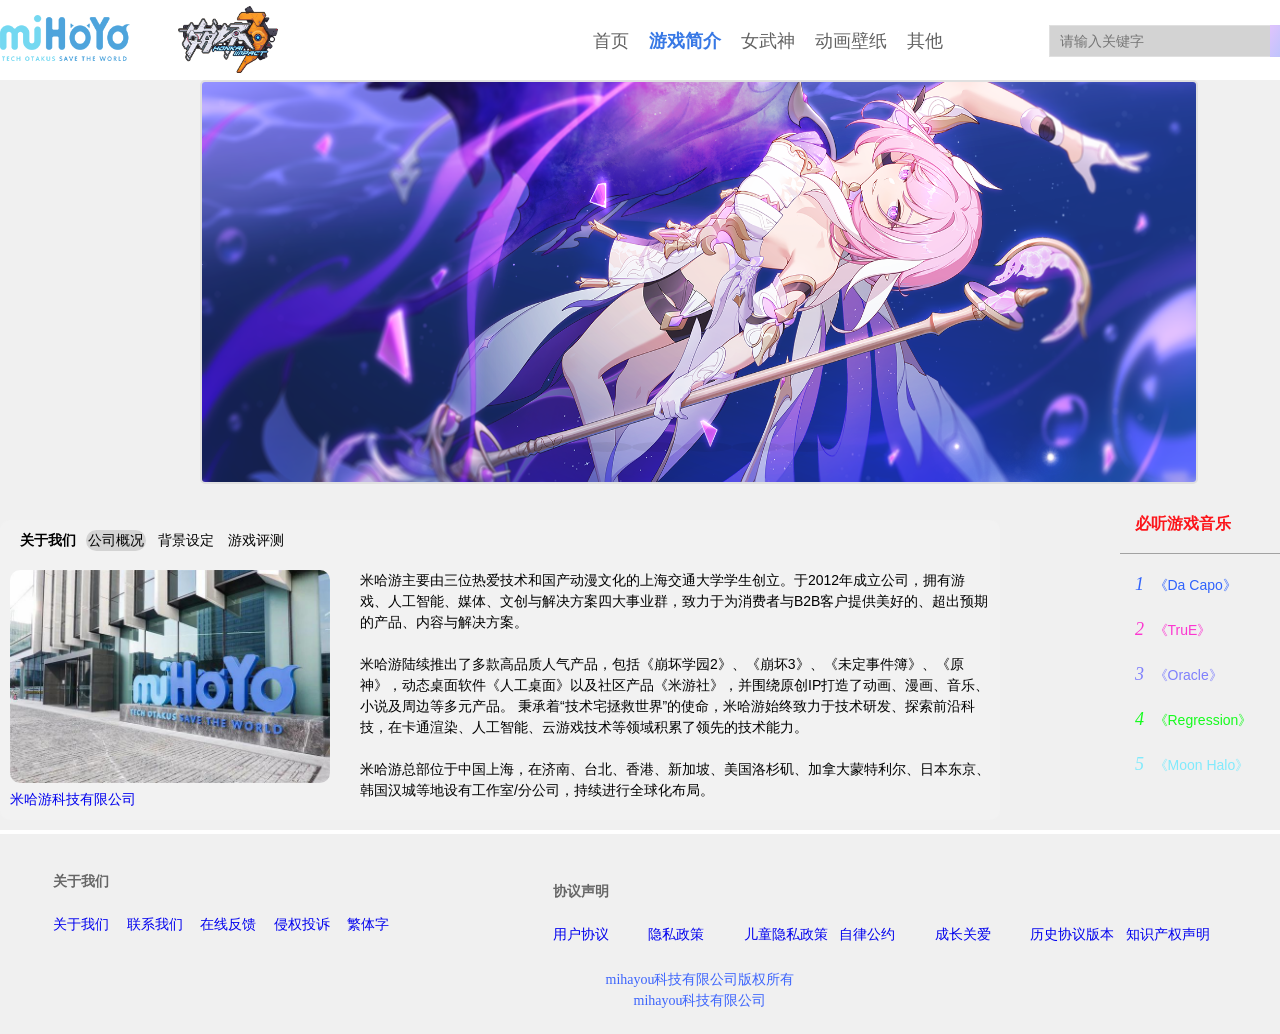
<file: dazuoye/jianjie.html>
<!DOCTYPE html>
<html>
<head>
	<meta charset="utf-8" />
	<title>《崩坏3》- 为世界上所有的美好而战</title>
	<link rel="stylesheet" type="text/css" href="css/reset.css" />
	<link rel="stylesheet" type="text/css" href="css/index.css"/>
</head>
<body>
<!---------------- 导航栏 ------------------>
<div class="header">
	<div class="container">

		<!-- logo -->
		<div class="site-logo1">
			<a href="https://www.mihoyo.com/">
				<img src="img/index/米哈游Logo.jpg" />
			</a>
		</div>
		<div class="site-logo2">
			<a href="https://www.bh3.com/">
				<img src="img/index/崩坏三Logo.jpg" />
			</a>
		</div>
		<!-- 首页导航 -->
		<div class="site-list">
			<ul class="clearfix">
				<li>
					<a href="zhuye.html"><font size="4px">首页</font></a>
				</li>
				<li>
					<a href="jianjie.html"><font color="#3778E5" ,font size="4px"><b>游戏简介</b></font></a>
				</li>
				<li>
					<a href="nvwushen.html"><font size="4px">女武神</font></a>
				</li>
				<li>
					<a href="wallpaper.html"><font size="4px">动画壁纸</font></a>
				</li>
				<!--tab下拉菜单 -->
				<li class="qita">
					<a href="#"><font size="4px">其他</font></a>
					<ul class="dis">
						<li><a href="https://mihoyo.tmall.com/">周边商城</a></li>
						<li><a href="https://www.miyoushe.com/bh3/">官方社区</a></li>
						<li><a href="xinde.html">心得体会</a></li>
					</ul>
				</li>
			</ul>
		</div>
		<!-- 登入/注册 -->
		<div class="login">
			<a href="dengru.html">
				<img src="img/index/爱莉希雅卡通头像.png"/>
			</a>
		</div>
		<!-- 搜索框 -->
		<div class="site-search">
			<form action="">
				<input class="search-text"   type="text" placeholder="请输入关键字"/>
				<input class="submit" type="submit" value="搜索"/>
			</form>
		</div>
	</div>
</div>
<!--------------- 轮播图 ----------------->
<div class="site-content">
	<div class="container">
		<!----- 轮播图 ----->
		<div class="box">
			<ul id="imglist">
				<li><img src="img/index/光辉矢愿.jpg" alt=""></li>
				<li><img src="img/index/歧路星语.jpg" alt=""></li>
				<li><img src="img/index/终焉归始.jpg" alt=""></li>
				<li><img src="img/index/薪炎永燃.jpg" alt=""></li>
				<li><img src="img/index/辉映流年.jpg" alt=""></li>
			</ul>
			<!-- 轮播点点 -->
			<ul id="btnlist">
				<li class="btn active"></li>
				<li class="btn"></li>
				<li class="btn"></li>
				<li class="btn"></li>
				<li class="btn"></li>
			</ul>
		</div>
		<script src="js/lunb.js"></script>

	</div>
</div>
<!--------------- 内容详细 ----------------->
<div class="content">
	<div class="container">
		<!----- tab菜单 ----->
		<div id="tab">
			<div id="tabNav">
				<p><strong>关于我们</strong></p>
				<ul>
					<li class="active">公司概况</li>
					<li>背景设定</li>
					<li>游戏评测</li>
				</ul>
			</div>
			<div id="main">
				<div class="item show">
					<!-- tab公司概况模块 -->
					<div class="main-zuixin">

						<div class="zuixin-left"><!-- 左图 -->
							<img src="img/index/米哈游公司.png" />
							<a href="#"> 米哈游科技有限公司</a>
						</div>
						<div class="zuixin-right"><!-- 公司介绍 -->
							<li>米哈游主要由三位热爱技术和国产动漫文化的上海交通大学学生创立。于2012年成立公司，拥有游戏、人工智能、媒体、文创与解决方案四大事业群，致力于为消费者与B2B客户提供美好的、超出预期的产品、内容与解决方案。<br><br>米哈游陆续推出了多款高品质人气产品，包括《崩坏学园2》、《崩坏3》、《未定事件簿》、《原神》，动态桌面软件《人工桌面》以及社区产品《米游社》，并围绕原创IP打造了动画、漫画、音乐、小说及周边等多元产品。
								秉承着“技术宅拯救世界”的使命，米哈游始终致力于技术研发、探索前沿科技，在卡通渲染、人工智能、云游戏技术等领域积累了领先的技术能力。
								<br><br>米哈游总部位于中国上海，在济南、台北、香港、新加坡、美国洛杉矶、加拿大蒙特利尔、日本东京、韩国汉城等地设有工作室/分公司，持续进行全球化布局。</li>
						</div>
					</div>
					</div>
				</div>
				<!-- tab背景设定模块 -->
				<div class="item">

					<div class="zuixin-left"><!-- 左图 -->
						<img src="img/index/崩坏三背景.png" />
						<a href="#"> 崩坏三</a>
					</div>
					<div class="zuixin-right"><!-- 背景设定 -->
						<li>游戏的故事延续了《崩坏学园2》的主线剧情，讲述了在不远的未来，神秘的灾害“崩坏”侵蚀了世界，被崩坏感染的人类，变成了没有思维，只懂破坏的“死士”，它们和从崩坏中诞生的巨大怪物“崩坏兽”，一同对这个世界造成了巨大的威胁。<br><br>
							唯一可以抵抗崩坏的，只有一些拥有“崩坏抗体”的少女，只有由她们组成的“女武神”部队。勇敢的少女们穿上冰冷的机甲，拿起沉重的武器，与崩坏战斗着。为世界上所有的美好而战，在被崩坏侵蚀的世界中，由勇敢的少女组成的女武神部队，为守护世界而展开了战斗。玩家可扮演炽翎、白夜执事、第六夜想曲、月下初拥、极地战刃、空之律者、原罪猎人等女武神，去保护这个世界。</li>
					</div>
				</div>
				<!-- tab游戏评测模块 -->
				<div class="item">

					<div class="zuixin-left"><!-- 左图 -->
						<img src="img/index/游戏评测图片.jpg" />
						<a href="#"> 游戏内实景</a>
					</div>
					<div class="zuixin-right"><!-- 游戏评测 -->
						<li>游戏中有三个主角，分别为琪亚娜、芽衣和布洛妮娅，每个角色都有着四种不同的版本，各自有着不同的特点，但无一例外的都十分漂亮，从人设就能够看出，制作人在画面方面下了很大的功夫。游戏中，无论是角色建模还是场景都十分细致，特别是人物在活动方面都显得十分自然顺畅，即使是细节之处也可以看出是经过精心打磨的。<br><br>
							至于游戏的战斗场景，更是无可挑剔的采用了等比例建筑建模，玩家能够自由的旋转视角来观察场景之中的各个细节，从昼夜的更替到场景的气候变化等等，均设计的相当到位。并且战斗开始前角色的剧情对话UI也采用了与众不同的虚拟显示屏的设定，以第三人称的视角来观看游戏剧情的展开，也大大的提升了游戏的代入感。
							</li>
					</div>
				</div>
			</div>
		<script src="js/tab.js"></script>

	<!----- tab菜单的右侧框 ----->
	<div class="tableft">
		<div class="tableft-list">
			<h3><font color="#fc151b">必听游戏音乐</font></h3>
		</div>
		<hr size="1" color="#A2A2A2"/>
		<div class="tableft-list">
			<p><font face="微软雅黑" size="4"，font color="#3063fc"><i>1 </i></font></p>
			<a href="#"><font color="#3063fc">《Da Capo》</font></a>
		</div>
		<div class="tableft-list">
			<p><font face="微软雅黑" size="4",font color="#fc36d0"><i>2 </i></font></p>
			<a href="#"><font color="#fc36d0">《TruE》</font></a>
		</div>
		<div class="tableft-list">
			<p><font face="微软雅黑" size="4",font color="#7f80fc"><i>3 </i></font></p>
			<a href="#"><font color="#7f80fc">《Oracle》</font></a>
		</div>
		<div class="tableft-list">
			<p><font face="微软雅黑" size="4"，font color="#16fc1e"><i>4 </i></font></p>
			<a href="#"><font color="#16fc1e">《Regression》</font></a>
		</div>
		<div class="tableft-list">
			<p><font face="微软雅黑" size="4"，font color="#81eafc"><i>5 </i></font></p>
			<a href="#"><font color="#81eafc">《Moon Halo》</font></a>
		</div>
	</div>
	</div>
	</div>
</div>
<!---------------- 底部栏 ---------------->
<div class="footer">
	<div class="container">
		<div class="footer-liebiao">
			<div class="guanyu">
				<table>
					<tr class="neir">
						<td colspan="5"><h4>关于我们</h4></td>
					</tr>
					<tr>
						<td><a href="#">关于我们</a></td>
						<td><a href="#">联系我们</a></td>
						<td><a href="#">在线反馈</a></td>
						<td><a href="#">侵权投诉</a></td>
						<td><a href="#">繁体字</a></td>
					</tr>
				</table>
			</div>

			<div class="xieyi">
				<table>
					<tr class="neir">
						<td><h4>协议声明</h4></td>
					</tr>
					<tr>
						<td><a href="#">用户协议</a></td>
						<td><a href="#">隐私政策</a></td>
						<td><a href="#">儿童隐私政策</a></td>
						<td><a href="#">自律公约</a></td>
						<td><a href="#">成长关爱</a></td>
						<td><a href="#">历史协议版本</a></td>
						<td><a href="#">知识产权声明</a></td>
					</tr>
				</table>
			</div>
		</div>
		<!-- 版权说明 -->
		<div class="footer-infro"><font color="#3d65fc">mihayou科技有限公司版权所有
			<br>mihayou科技有限公司</font>

		</div>
	</div>
</div>
</body>
</html>
</file>
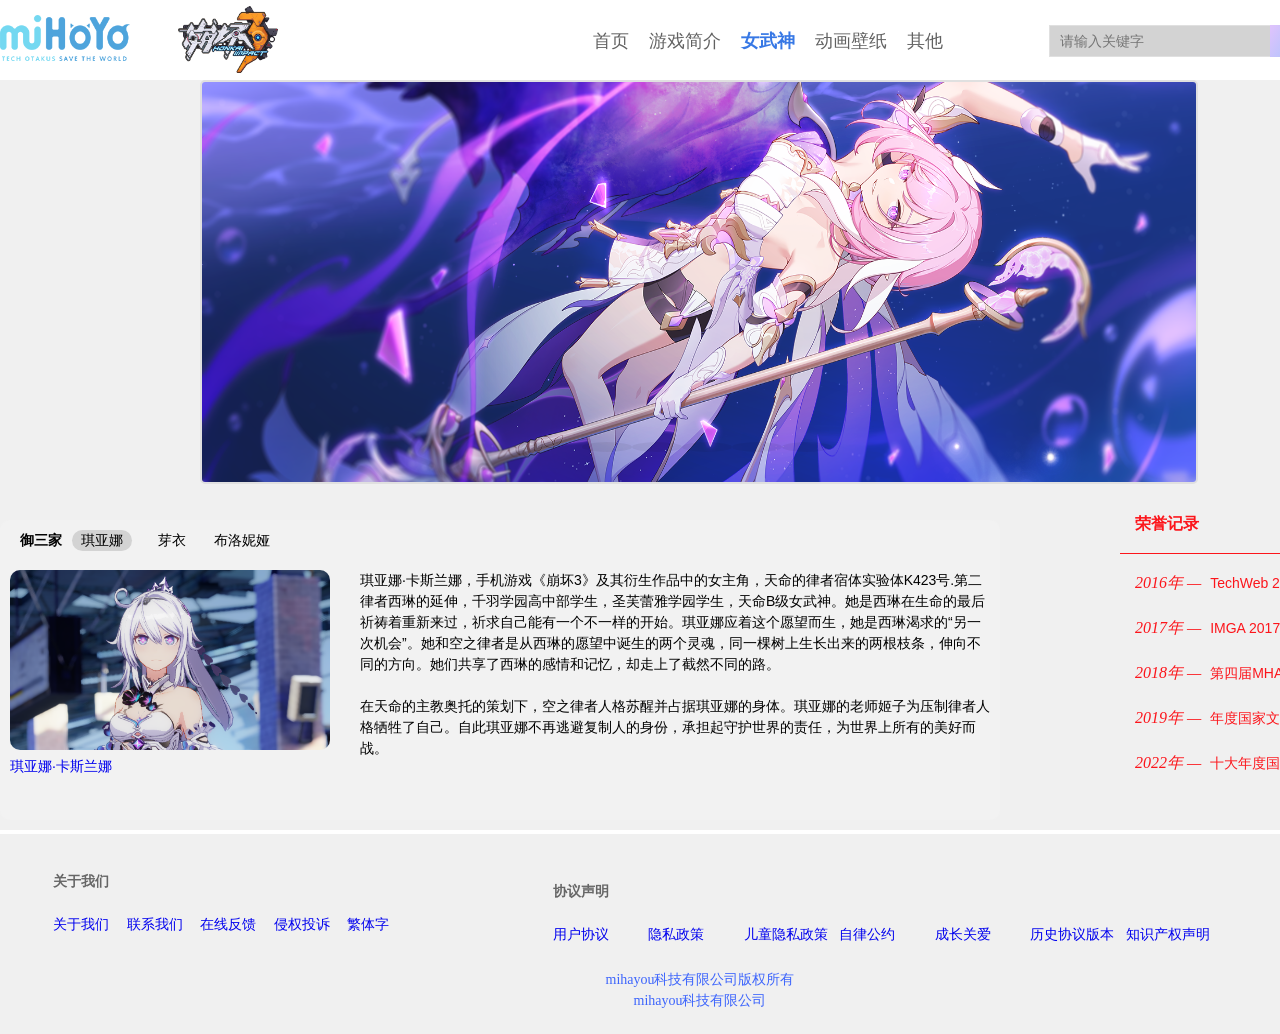
<file: dazuoye/nvwushen.html>
<!DOCTYPE html>
<html>
<head>
	<meta charset="utf-8" />
	<title>《崩坏3》- 为世界上所有的美好而战</title>
	<link rel="stylesheet" type="text/css" href="css/reset.css" />
	<link rel="stylesheet" type="text/css" href="css/index.css"/>

</head>
<body>
<!---------------- 导航栏 ------------------>
<div class="header">
	<div class="container">

		<!-- logo -->
		<div class="site-logo1">
			<a href="https://www.mihoyo.com/">
				<img src="img/index/米哈游Logo.jpg" />
			</a>
		</div>
		<div class="site-logo2">
			<a href="https://www.bh3.com/">
				<img src="img/index/崩坏三Logo.jpg" />
			</a>
		</div>
		<!-- 首页导航 -->
		<div class="site-list">
			<ul class="clearfix">
				<li>
					<a href="zhuye.html"><font size="4px">首页</font></a>
				</li>
				<li>
					<a href="jianjie.html"><font size="4px">游戏简介</font></a>
				</li>
				<li>
					<a href="nvwushen.html"><font color="#3778E5" ,font size="4px"><b>女武神</b></font></a>
				</li>
				<li>
					<a href="wallpaper.html"><font size="4px">动画壁纸</font></a>
				</li>
				<!--tab下拉菜单 -->
				<li class="qita">
					<a href="#"><font size="4px">其他</font></a>
					<ul class="dis">
						<li><a href="https://mihoyo.tmall.com/">周边商城</a></li>
						<li><a href="https://www.miyoushe.com/bh3/">官方社区</a></li>
						<li><a href="xinde.html">心得体会</a></li>
					</ul>
				</li>
			</ul>
		</div>
		<!-- 登入/注册 -->
		<div class="login">
			<a href="dengru.html">
				<img src="img/index/爱莉希雅卡通头像.png"/>
			</a>
		</div>
		<!-- 搜索框 -->
		<div class="site-search">
			<form action="">
				<input class="search-text"   type="text" placeholder="请输入关键字"/>
				<input class="submit" type="submit" value="搜索"/>
			</form>
		</div>
	</div>
</div>
<!--------------- 轮播图 ----------------->
<div class="site-content">
	<div class="container">
		<!----- 轮播图 ----->
		<div class="box">
			<ul id="imglist">
				<li><img src="img/index/光辉矢愿.jpg" alt=""></li>
				<li><img src="img/index/歧路星语.jpg" alt=""></li>
				<li><img src="img/index/终焉归始.jpg" alt=""></li>
				<li><img src="img/index/薪炎永燃.jpg" alt=""></li>
				<li><img src="img/index/辉映流年.jpg" alt=""></li>
			</ul>
			<!-- 轮播点点 -->
			<ul id="btnlist">
				<li class="btn active"></li>
				<li class="btn"></li>
				<li class="btn"></li>
				<li class="btn"></li>
				<li class="btn"></li>
			</ul>
		</div>
		<script src="js/lunb.js"></script>

	</div>
</div>
<!--------------- 内容详细 ----------------->
<div class="content">
	<div class="container">
		<!----- tab菜单 ----->
		<div id="tab">
			<div id="tabNav">
				<p><strong>御三家</strong></p>
				<ul>
					<li class="active">琪亚娜</li>
					<li>芽衣</li>
					<li>布洛妮娅</li>
				</ul>
			</div>
			<div id="main">
				<div class="item show">
					<!-- tab琪亚娜模块 -->
					<div class="main-zuixin">

						<div class="zuixin-left"><!-- 左图 -->
							<img src="img/index/琪亚娜.png" />
							<a href="#"> 琪亚娜·卡斯兰娜</a>
						</div>
						<div class="zuixin-right"><!-- 琪亚娜介绍 -->
							<li>琪亚娜·卡斯兰娜，手机游戏《崩坏3》及其衍生作品中的女主角，天命的律者宿体实验体K423号.第二律者西琳的延伸，千羽学园高中部学生，圣芙蕾雅学园学生，天命B级女武神。她是西琳在生命的最后祈祷着重新来过，祈求自己能有一个不一样的开始。琪亚娜应着这个愿望而生，她是西琳渴求的“另一次机会”。她和空之律者是从西琳的愿望中诞生的两个灵魂，同一棵树上生长出来的两根枝条，伸向不同的方向。她们共享了西琳的感情和记忆，却走上了截然不同的路。<br><br>
								在天命的主教奥托的策划下，空之律者人格苏醒并占据琪亚娜的身体。琪亚娜的老师姬子为压制律者人格牺牲了自己。自此琪亚娜不再逃避复制人的身份，承担起守护世界的责任，为世界上所有的美好而战。<br>
							</li>
						</div>

					</div>
				</div>
				<!-- tab芽衣模块 -->
				<div class="item">

					<div class="zuixin-left"><!-- 左图 -->
						<img src="img/index/芽衣.png" />
						<a href="#"> 雷电芽衣</a>
					</div>
					<div class="zuixin-right"><!-- 芽衣介绍 -->
						<li>雷电芽衣，手机游戏《崩坏3》及其衍生作品中的角色，ME社前社长雷电龙马的女儿，北辰一刀流传人，原千羽学园高中部二年级学生，后为圣芙蕾雅学园学生，天命B级女武神，第五女武神部队成员。被可可利亚植入征服宝石并在长空市的崩坏中律化为第三律者·雷之律者。为救琪亚娜进攻天命时，被觉醒的空之律者取出律者核心。四个月后，为了拯救琪亚娜的生命，芽衣再度觉醒成为雷之律者，向整个世界宣告雷电女王的归来。<br><br>
							大崩坏结束后，逆熵并入天命，芽衣加入天命，担任对崩坏第一小队队长。圣芙蕾雅学园恢复建制后，天命小队承担起培养新人的任务，两支特殊小队被拆成四支小队，芽衣任第三小队的队长。
						</li>
					</div>

				</div>
				<!-- tab布洛妮娅模块 -->
				<div class="item">

					<div class="zuixin-left"><!-- 左图 -->
						<img src="img/index/布洛妮娅.png" />
						<a href="#"> 布洛妮娅·扎伊切克</a>
					</div>
					<div class="zuixin-right"><!-- 布洛妮娅介绍 -->
						<li>布洛妮娅·扎伊切克，手机游戏《崩坏3》及其衍生作品中的角色，天命对崩坏特攻第二小队代理队长，前天命B级女武神，第一律者·理之律者。
							布洛妮娅在第二次崩坏中失去了父母，被军队培养成著名杀手乌拉尔银狼。暗杀可可利亚的任务失败后，布洛妮娅被可可利亚收养，与孤儿院的希儿·芙乐艾成为好友。X-10实验中，希儿意外量子化。为了救出希儿，布洛妮娅此帮助可可利亚引发第三次崩坏。然而第三律者雷电芽衣先一步被天命圣芙蕾雅学园回收，布洛妮娅只好跟着加入了学园。之后经历了一系列事件，布洛妮娅完全融入了学园，成为冲破量子之海的理之律者，成功将希儿带回现实。<br><br>
							大崩坏结束后，布洛妮娅选择卸下天命的职务，成为一名游戏制作人。八年的成长让她的外貌和性格都变得更加成熟，但平静的生活并没有让她忘掉曾经的使命。当世界再次陷入危机，当伙伴需要她时，布洛妮娅就会挺身而出。</li>
					</div>
				</div>
			</div>
		</div>
		<script src="js/tab.js"></script>

		<!----- tab菜单的右侧框 ----->
		<div class="tableft">
			<div class="tableft-list">
				<h3><font color="#fc151b">荣誉记录</font></h3>
			</div>
			<hr size="1" color="#fc151b"/>
			<div class="tableft-list">
				<p><font face="微软雅黑" size="3"，font color="#fc151b"><i>2016年 —</i></font></p>
				<a href="#"><font color="#fc151b">TechWeb 2016“鹤立奖”</font></a>
			</div>
			<div class="tableft-list">
				<p><font face="微软雅黑" size="3",font color="#fc151b"><i>2017年 —</i></font></p>
				<a href="#"><font color="#fc151b">IMGA 2017“最高大奖”</font></a>
			</div>
			<div class="tableft-list">
				<p><font face="微软雅黑" size="3",font color="#fc151b"><i>2018年 —</i></font></p>
				<a href="#"><font color="#fc151b">第四届MHA大会黑石奖</font></a>
			</div>
			<div class="tableft-list">
				<p><font face="微软雅黑" size="3"，font color="#fc151b"><i>2019年 —</i></font></p>
				<a href="#"><font color="#fc151b">年度国家文化出口重点名单</font></a>
			</div>
			<div class="tableft-list">
				<p><font face="微软雅黑" size="3"，font color="#fc151b"><i>2022年 —</i></font></p>
				<a href="#"><font color="#fc151b">十大年度国家IP 游戏赛道</font></a>
			</div>
		</div>
	</div>
</div>
<!---------------- 底部栏 ---------------->
<div class="footer">
	<div class="container">
		<div class="footer-liebiao">
			<div class="guanyu">
				<table>
					<tr class="neir">
						<td colspan="5"><h4>关于我们</h4></td>
					</tr>
					<tr>
						<td><a href="#">关于我们</a></td>
						<td><a href="#">联系我们</a></td>
						<td><a href="#">在线反馈</a></td>
						<td><a href="#">侵权投诉</a></td>
						<td><a href="#">繁体字</a></td>
					</tr>
				</table>
			</div>

			<div class="xieyi">
				<table>
					<tr class="neir">
						<td><h4>协议声明</h4></td>
					</tr>
					<tr>
						<td><a href="#">用户协议</a></td>
						<td><a href="#">隐私政策</a></td>
						<td><a href="#">儿童隐私政策</a></td>
						<td><a href="#">自律公约</a></td>
						<td><a href="#">成长关爱</a></td>
						<td><a href="#">历史协议版本</a></td>
						<td><a href="#">知识产权声明</a></td>
					</tr>
				</table>
			</div>
		</div>
		<!-- 版权说明 -->
		<div class="footer-infro"><font color="#3d65fc">mihayou科技有限公司版权所有
			<br>mihayou科技有限公司</font>

		</div>
	</div>
</div>
</body>
</html>
</file>
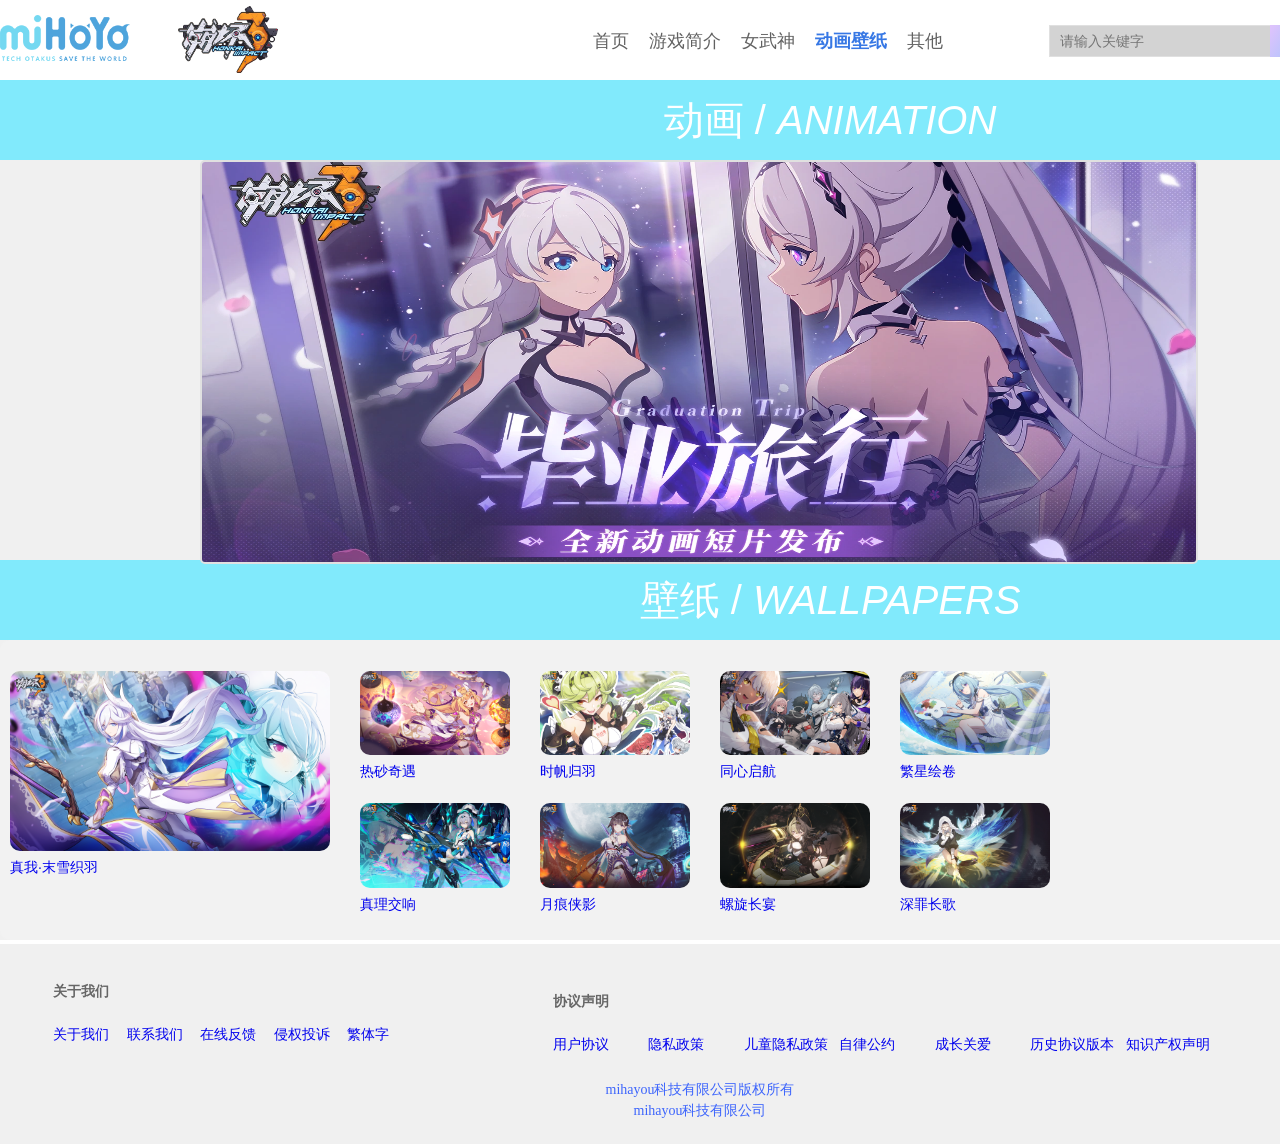
<file: dazuoye/wallpaper.html>
<!DOCTYPE html>
<html>
<head>
    <meta charset="utf-8" />
    <title>《崩坏3》- 为世界上所有的美好而战</title>
    <link rel="stylesheet" type="text/css" href="css/reset.css" />
    <link rel="stylesheet" type="text/css" href="css/index.css"/>

</head>
<body>
<!---------------- 导航栏 ------------------>
<div class="header">
    <div class="container">

        <!-- logo -->
        <div class="site-logo1">
            <a href="https://www.mihoyo.com/">
                <img src="img/index/米哈游Logo.jpg" />
            </a>
        </div>
        <div class="site-logo2">
            <a href="https://www.bh3.com/">
                <img src="img/index/崩坏三Logo.jpg" />
            </a>
        </div>
        <!-- 首页导航 -->
        <div class="site-list">
            <ul class="clearfix">
                <li>
                    <a href="zhuye.html"><font size="4px">首页</font></a>
                </li>
                <li>
                    <a href="jianjie.html"><font size="4px">游戏简介</font></a>
                </li>
                <li>
                    <a href="nvwushen.html"><font size="4px">女武神</font></a>
                </li>
                <li>
                    <a href="#"><font color="#3778E5" ,font size="4px"><b>动画壁纸</b></font></a>
                </li>
                <!--tab下拉菜单 -->
                <li class="qita">
                    <a href="#"><font size="4px">其他</font></a>
                    <ul class="dis">
                        <li><a href="https://mihoyo.tmall.com/">周边商城</a></li>
                        <li><a href="https://www.miyoushe.com/bh3/">官方社区</a></li>
                        <li><a href="xinde.html">心得体会</a></li>
                    </ul>
                </li>
            </ul>
        </div>
        <!-- 登入/注册 -->
        <div class="login">
            <a href="dengru.html">
                <img src="img/index/爱莉希雅卡通头像.png"/>
            </a>
        </div>
        <!-- 搜索框 -->
        <div class="site-search">
            <form action="">
                <input class="search-text"   type="text" placeholder="请输入关键字"/>
                <input class="submit" type="submit" value="搜索"/>
            </form>
        </div>
    </div>
</div>

<div class="headers">
    <div class="site-text">
        动画 / <i>ANIMATION</i>
    </div>
</div>

<!--------------- 轮播图 ----------------->
<div class="site-content">
    <div class="container">
        <!----- 轮播图-动画短片 ----->
        <div class="box">
            <ul id="imglist">
                <li><img src="img/index/毕业旅行.png" alt=""></li>
                <li><img src="img/index/因你而在的故事.png" alt=""></li>
                <li><img src="img/index/Moon%20Halo.jpg" alt=""></li>
                <li><img src="img/index/渡尘.jpg" alt=""></li>
                <li><img src="img/index/冬之记忆.png" alt=""></li>
            </ul>
            <!-- 轮播点点 -->
            <ul id="btnlist">
                <li class="btn active"></li>
                <li class="btn"></li>
                <li class="btn"></li>
                <li class="btn"></li>
                <li class="btn"></li>
            </ul>
        </div>
        <script src="js/lunb.js"></script>

    </div>
</div>
<div class="headers">
    <div class="site-text">
        壁纸 / <i>WALLPAPERS</i>
    </div>
</div>

<!--------------- 内容详细 ----------------->
<div class="content2">
    <div class="container">
        <!----- tab菜单 ----->
        <div id="tab2">

            <div id="main">
                <div class="item show">
                    <!-- tab壁紙模块 -->
                    <div class="main-zuixin">
                        <div class="zuixin-left"><!-- 左图 -->
                            <br>
                            <img src="img/index/末雪织羽.png" />
                            <a href="#"> 真我·末雪织羽</a>
                        </div>
                        <div class="zuixin-right"><!-- 右图 -->
                            <div class="zuixin-right1"><!-- 左列 -->
                                <div >
                                    <br>
                                    <img src="img/index/热砂奇遇.png" />
                                    <a href="#"> 热砂奇遇</a>
                                </div>
                                <div>
                                    <br>
                                    <img src="img/index/真理交响.png" />
                                    <a href="#"> 真理交响</a>
                                </div>
                            </div>
                            <div class="zuixin-right2"><!-- 右列 -->
                                <div>
                                    <br>
                                    <img src="img/index/时帆归羽.png" />
                                    <a href="#"> 时帆归羽</a>
                                </div>
                                <div>
                                    <br>
                                    <img src="img/index/月痕侠影.png" />
                                    <a href="#"> 月痕侠影</a>
                                </div>
                            </div>
                            <div class="zuixin-right3"><!-- 右列 -->
                                <div>
                                    <br>
                                    <img src="img/index/同心启航.png" />
                                    <a href="#"> 同心启航</a>
                                </div>
                                <div>
                                    <br>
                                    <img src="img/index/螺旋长宴.png" />
                                    <a href="#"> 螺旋长宴</a>
                                </div>
                            </div>
                            <div class="zuixin-right4"><!-- 右列 -->
                                <div>
                                    <br>
                                    <img src="img/index/繁星绘卷.png" />
                                    <a href="#"> 繁星绘卷</a>
                                </div>
                                <div>
                                    <br>
                                    <img src="img/index/深罪长歌.jpg" />
                                    <a href="#"> 深罪长歌</a>
                                </div>
                            </div>
                        </div>

                    </div>
                </div>
                        </div>

                    </div>
                </div>

            </div>
        </div>
        <script src="js/tab.js"></script>



        <!---------------- 底部栏 ---------------->
<div class="footer">
    <div class="container">
        <div class="footer-liebiao">
            <div class="guanyu">
                <table>
                    <tr class="neir">
                        <td colspan="5"><h4>关于我们</h4></td>
                    </tr>
                    <tr>
                        <td><a href="#">关于我们</a></td>
                        <td><a href="#">联系我们</a></td>
                        <td><a href="#">在线反馈</a></td>
                        <td><a href="#">侵权投诉</a></td>
                        <td><a href="#">繁体字</a></td>
                    </tr>
                </table>
            </div>

            <div class="xieyi">
                <table>
                    <tr class="neir">
                        <td><h4>协议声明</h4></td>
                    </tr>
                    <tr>
                        <td><a href="#">用户协议</a></td>
                        <td><a href="#">隐私政策</a></td>
                        <td><a href="#">儿童隐私政策</a></td>
                        <td><a href="#">自律公约</a></td>
                        <td><a href="#">成长关爱</a></td>
                        <td><a href="#">历史协议版本</a></td>
                        <td><a href="#">知识产权声明</a></td>
                    </tr>
                </table>
            </div>
        </div>
        <!-- 版权说明 -->
        <div class="footer-infro"><font color="#3d65fc">mihayou科技有限公司版权所有
            <br>mihayou科技有限公司</font>

        </div>
    </div>
</div>
    </div>
</div></body>
</html>
</file>
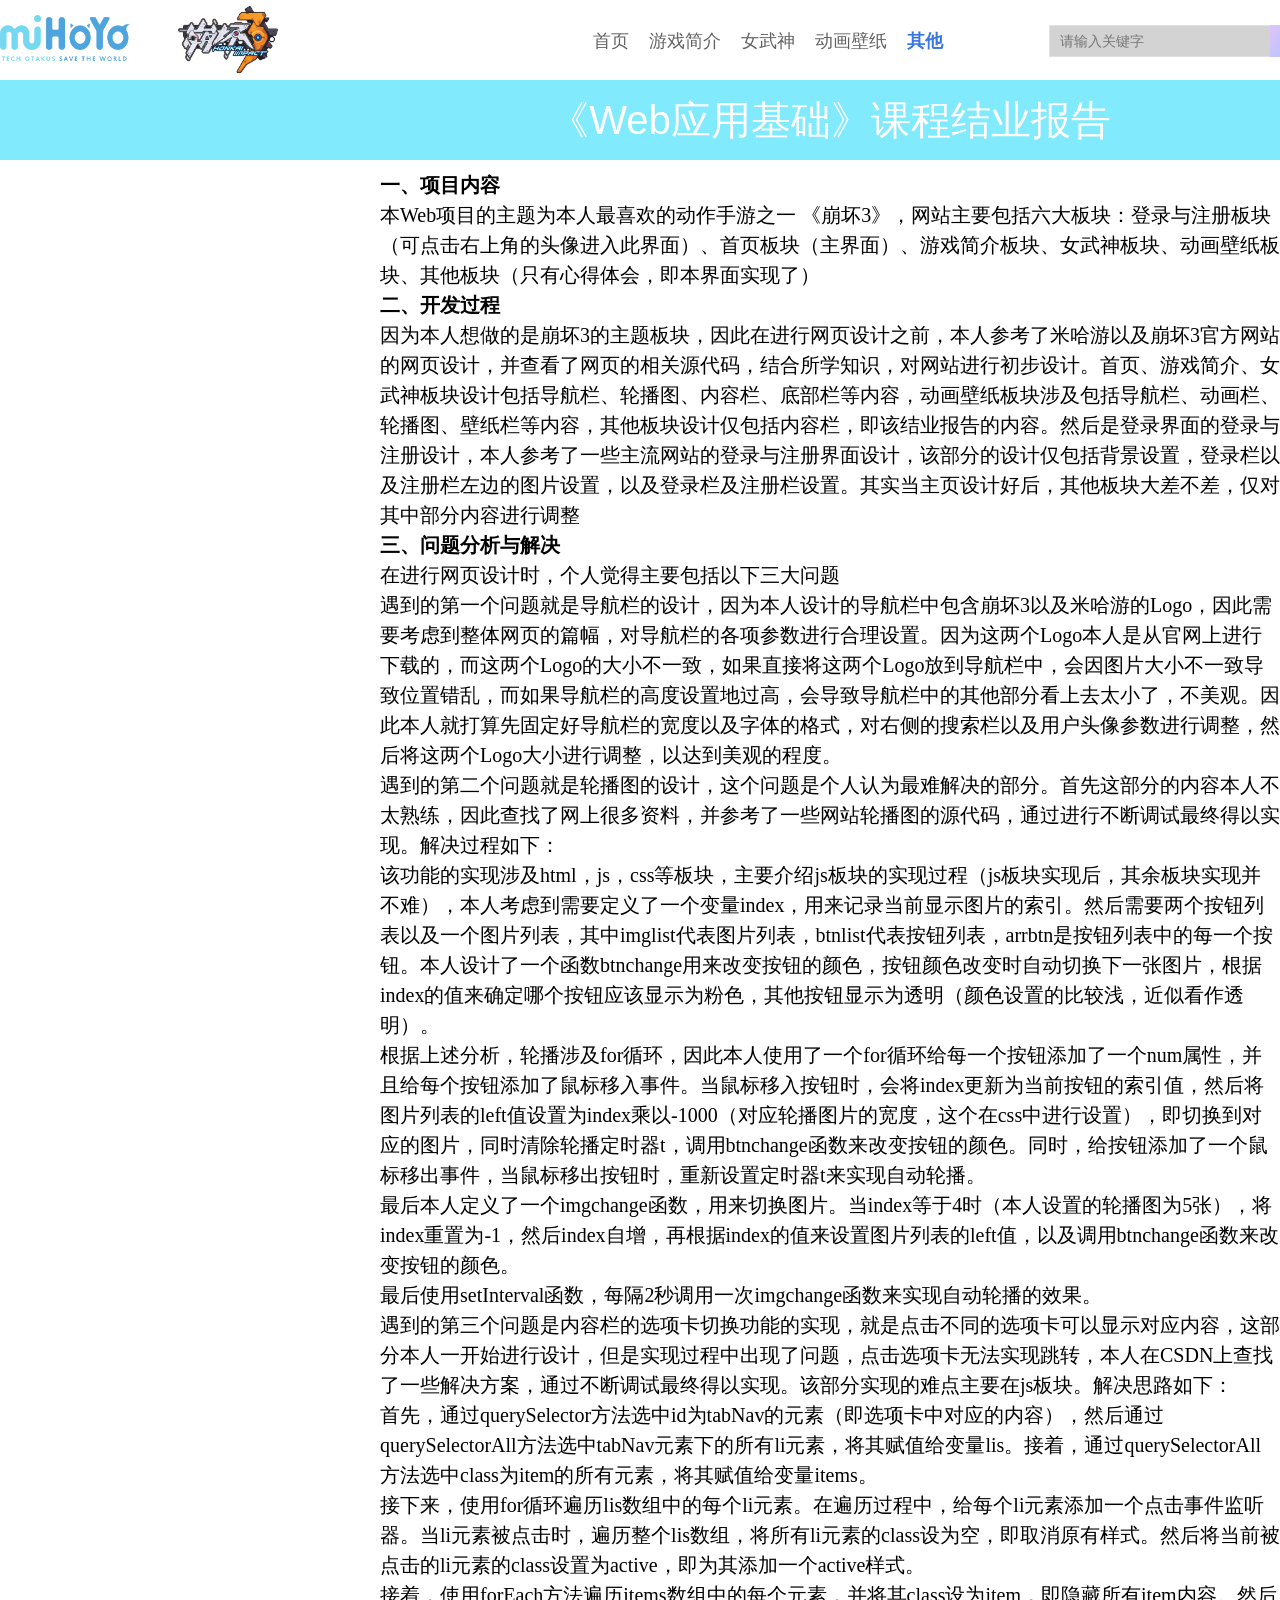
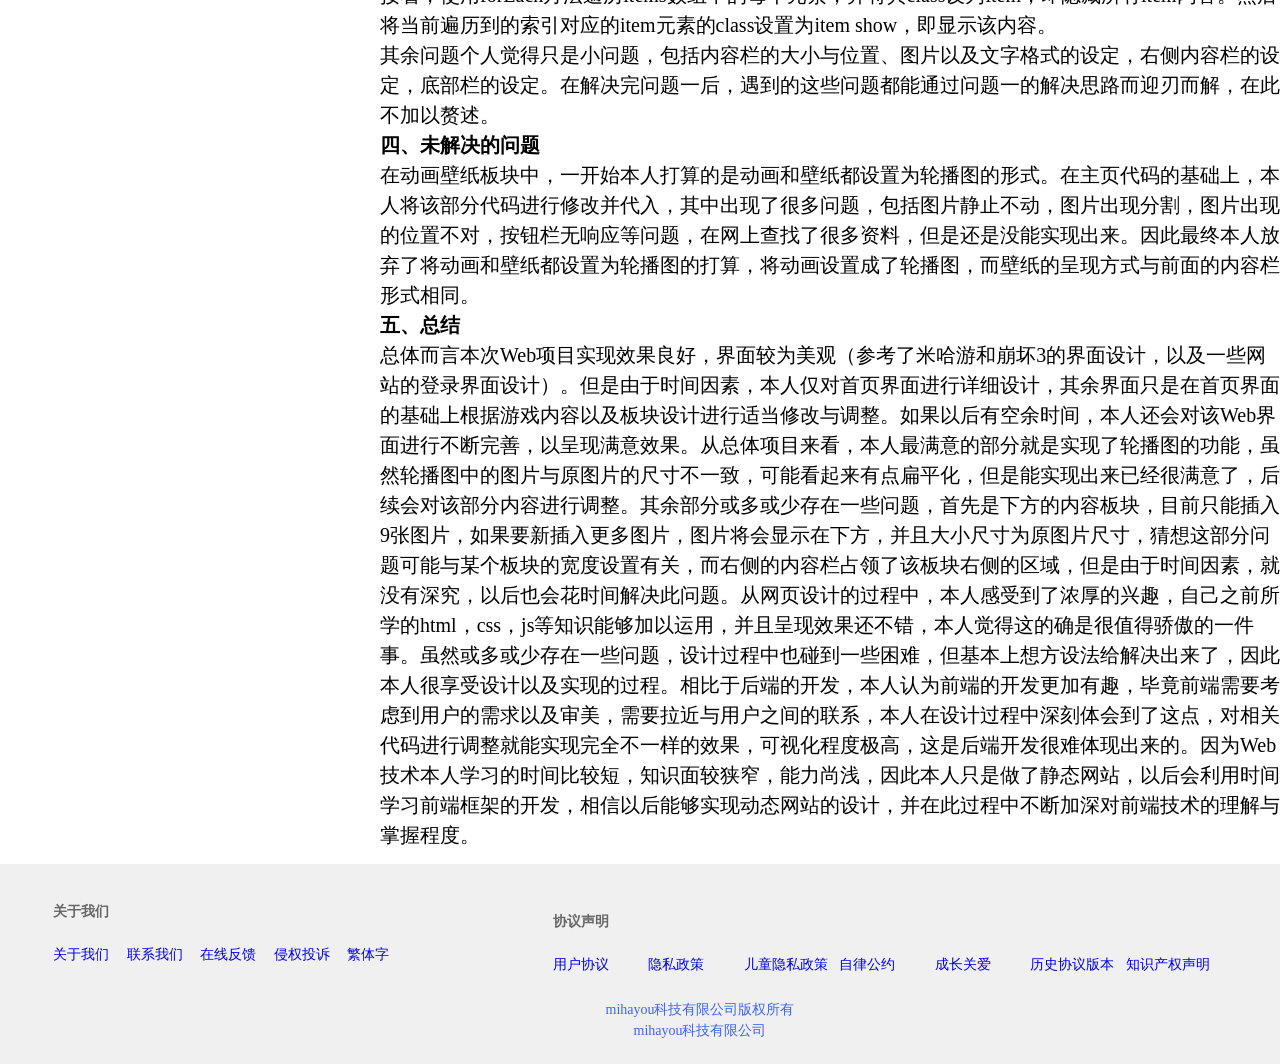
<file: dazuoye/xinde.html>
<!DOCTYPE html>
<html>
<head>
  <meta charset="utf-8" />
  <title>《崩坏3》- 为世界上所有的美好而战</title>
  <link rel="stylesheet" type="text/css" href="css/reset.css" />
  <link rel="stylesheet" type="text/css" href="css/index.css"/>

</head>
<body>
<!---------------- 导航栏 ------------------>
<div class="header">
  <div class="container">

    <!-- logo -->
    <div class="site-logo1">
      <a href="https://www.mihoyo.com/">
        <img src="img/index/米哈游Logo.jpg" />
      </a>
    </div>
    <div class="site-logo2">
      <a href="https://www.bh3.com/">
        <img src="img/index/崩坏三Logo.jpg" />
      </a>
    </div>
    <!-- 首页导航 -->
    <div class="site-list">
      <ul class="clearfix">
        <li>
          <a href="zhuye.html"><font size="4px">首页</font></a>
        </li>
        <li>
          <a href="jianjie.html"><font size="4px">游戏简介</font></a>
        </li>
        <li>
          <a href="nvwushen.html"><font size="4px">女武神</font></a>
        </li>
        <li>
          <a href="wallpaper.html"><font size="4px">动画壁纸</font></a>
        </li>
        <!--tab下拉菜单 -->
        <li class="qita">
          <a href="#"><font color="#3778E5" font size="4px"><b>其他</b></font></a>
          <ul class="dis">
            <li><a href="https://mihoyo.tmall.com/">周边商城</a></li>
            <li><a href="https://www.miyoushe.com/bh3/">官方社区</a></li>
            <li><a href="xinde.html">心得体会</a></li>
          </ul>
        </li>
      </ul>
    </div>
    <!-- 登入/注册 -->
    <div class="login">
      <a href="dengru.html">
        <img src="img/index/爱莉希雅卡通头像.png"/>
      </a>
    </div>
    <!-- 搜索框 -->
    <div class="site-search">
      <form action="">
        <input class="search-text"   type="text" placeholder="请输入关键字"/>
        <input class="submit" type="submit" value="搜索"/>
      </form>
    </div>
  </div>
</div>

<div class="headers">
  <div class="site-text">
    《Web应用基础》课程结业报告
  </div>
</div>

<div class="texts">
  <div class="site-texts">
    <b>一、项目内容</b><br>
    本Web项目的主题为本人最喜欢的动作手游之一 《崩坏3》，网站主要包括六大板块：登录与注册板块（可点击右上角的头像进入此界面）、首页板块（主界面）、游戏简介板块、女武神板块、动画壁纸板块、其他板块（只有心得体会，即本界面实现了）<br>
    <b>二、开发过程</b><br>
    因为本人想做的是崩坏3的主题板块，因此在进行网页设计之前，本人参考了米哈游以及崩坏3官方网站的网页设计，并查看了网页的相关源代码，结合所学知识，对网站进行初步设计。首页、游戏简介、女武神板块设计包括导航栏、轮播图、内容栏、底部栏等内容，动画壁纸板块涉及包括导航栏、动画栏、轮播图、壁纸栏等内容，其他板块设计仅包括内容栏，即该结业报告的内容。然后是登录界面的登录与注册设计，本人参考了一些主流网站的登录与注册界面设计，该部分的设计仅包括背景设置，登录栏以及注册栏左边的图片设置，以及登录栏及注册栏设置。其实当主页设计好后，其他板块大差不差，仅对其中部分内容进行调整<br>
    <b>三、问题分析与解决</b><br>
    在进行网页设计时，个人觉得主要包括以下三大问题
    <br>遇到的第一个问题就是导航栏的设计，因为本人设计的导航栏中包含崩坏3以及米哈游的Logo，因此需要考虑到整体网页的篇幅，对导航栏的各项参数进行合理设置。因为这两个Logo本人是从官网上进行下载的，而这两个Logo的大小不一致，如果直接将这两个Logo放到导航栏中，会因图片大小不一致导致位置错乱，而如果导航栏的高度设置地过高，会导致导航栏中的其他部分看上去太小了，不美观。因此本人就打算先固定好导航栏的宽度以及字体的格式，对右侧的搜索栏以及用户头像参数进行调整，然后将这两个Logo大小进行调整，以达到美观的程度。
    <br>遇到的第二个问题就是轮播图的设计，这个问题是个人认为最难解决的部分。首先这部分的内容本人不太熟练，因此查找了网上很多资料，并参考了一些网站轮播图的源代码，通过进行不断调试最终得以实现。解决过程如下：
    <br>该功能的实现涉及html，js，css等板块，主要介绍js板块的实现过程（js板块实现后，其余板块实现并不难），本人考虑到需要定义了一个变量index，用来记录当前显示图片的索引。然后需要两个按钮列表以及一个图片列表，其中imglist代表图片列表，btnlist代表按钮列表，arrbtn是按钮列表中的每一个按钮。本人设计了一个函数btnchange用来改变按钮的颜色，按钮颜色改变时自动切换下一张图片，根据index的值来确定哪个按钮应该显示为粉色，其他按钮显示为透明（颜色设置的比较浅，近似看作透明）。
    <br>根据上述分析，轮播涉及for循环，因此本人使用了一个for循环给每一个按钮添加了一个num属性，并且给每个按钮添加了鼠标移入事件。当鼠标移入按钮时，会将index更新为当前按钮的索引值，然后将图片列表的left值设置为index乘以-1000（对应轮播图片的宽度，这个在css中进行设置），即切换到对应的图片，同时清除轮播定时器t，调用btnchange函数来改变按钮的颜色。同时，给按钮添加了一个鼠标移出事件，当鼠标移出按钮时，重新设置定时器t来实现自动轮播。
    <br>最后本人定义了一个imgchange函数，用来切换图片。当index等于4时（本人设置的轮播图为5张），将index重置为-1，然后index自增，再根据index的值来设置图片列表的left值，以及调用btnchange函数来改变按钮的颜色。
    <br>最后使用setInterval函数，每隔2秒调用一次imgchange函数来实现自动轮播的效果。
    <br>遇到的第三个问题是内容栏的选项卡切换功能的实现，就是点击不同的选项卡可以显示对应内容，这部分本人一开始进行设计，但是实现过程中出现了问题，点击选项卡无法实现跳转，本人在CSDN上查找了一些解决方案，通过不断调试最终得以实现。该部分实现的难点主要在js板块。解决思路如下：
    <br>首先，通过querySelector方法选中id为tabNav的元素（即选项卡中对应的内容），然后通过querySelectorAll方法选中tabNav元素下的所有li元素，将其赋值给变量lis。接着，通过querySelectorAll方法选中class为item的所有元素，将其赋值给变量items。
    <br>接下来，使用for循环遍历lis数组中的每个li元素。在遍历过程中，给每个li元素添加一个点击事件监听器。当li元素被点击时，遍历整个lis数组，将所有li元素的class设为空，即取消原有样式。然后将当前被点击的li元素的class设置为active，即为其添加一个active样式。
    <br>接着，使用forEach方法遍历items数组中的每个元素，并将其class设为item，即隐藏所有item内容。然后将当前遍历到的索引对应的item元素的class设置为item show，即显示该内容。
    <br>其余问题个人觉得只是小问题，包括内容栏的大小与位置、图片以及文字格式的设定，右侧内容栏的设定，底部栏的设定。在解决完问题一后，遇到的这些问题都能通过问题一的解决思路而迎刃而解，在此不加以赘述。
    <br><b>四、未解决的问题</b>
    <br>在动画壁纸板块中，一开始本人打算的是动画和壁纸都设置为轮播图的形式。在主页代码的基础上，本人将该部分代码进行修改并代入，其中出现了很多问题，包括图片静止不动，图片出现分割，图片出现的位置不对，按钮栏无响应等问题，在网上查找了很多资料，但是还是没能实现出来。因此最终本人放弃了将动画和壁纸都设置为轮播图的打算，将动画设置成了轮播图，而壁纸的呈现方式与前面的内容栏形式相同。
    <br><b>五、总结</b><br>
    总体而言本次Web项目实现效果良好，界面较为美观（参考了米哈游和崩坏3的界面设计，以及一些网站的登录界面设计）。但是由于时间因素，本人仅对首页界面进行详细设计，其余界面只是在首页界面的基础上根据游戏内容以及板块设计进行适当修改与调整。如果以后有空余时间，本人还会对该Web界面进行不断完善，以呈现满意效果。从总体项目来看，本人最满意的部分就是实现了轮播图的功能，虽然轮播图中的图片与原图片的尺寸不一致，可能看起来有点扁平化，但是能实现出来已经很满意了，后续会对该部分内容进行调整。其余部分或多或少存在一些问题，首先是下方的内容板块，目前只能插入9张图片，如果要新插入更多图片，图片将会显示在下方，并且大小尺寸为原图片尺寸，猜想这部分问题可能与某个板块的宽度设置有关，而右侧的内容栏占领了该板块右侧的区域，但是由于时间因素，就没有深究，以后也会花时间解决此问题。从网页设计的过程中，本人感受到了浓厚的兴趣，自己之前所学的html，css，js等知识能够加以运用，并且呈现效果还不错，本人觉得这的确是很值得骄傲的一件事。虽然或多或少存在一些问题，设计过程中也碰到一些困难，但基本上想方设法给解决出来了，因此本人很享受设计以及实现的过程。相比于后端的开发，本人认为前端的开发更加有趣，毕竟前端需要考虑到用户的需求以及审美，需要拉近与用户之间的联系，本人在设计过程中深刻体会到了这点，对相关代码进行调整就能实现完全不一样的效果，可视化程度极高，这是后端开发很难体现出来的。因为Web技术本人学习的时间比较短，知识面较狭窄，能力尚浅，因此本人只是做了静态网站，以后会利用时间学习前端框架的开发，相信以后能够实现动态网站的设计，并在此过程中不断加深对前端技术的理解与掌握程度。

  </div>
</div>
<!---------------- 底部栏 ---------------->
<div class="footer">
  <div class="container">
    <div class="footer-liebiao">
      <div class="guanyu">
        <table>
          <tr class="neir">
            <td colspan="5"><h4>关于我们</h4></td>
          </tr>
          <tr>
            <td><a href="#">关于我们</a></td>
            <td><a href="#">联系我们</a></td>
            <td><a href="#">在线反馈</a></td>
            <td><a href="#">侵权投诉</a></td>
            <td><a href="#">繁体字</a></td>
          </tr>
        </table>
      </div>

      <div class="xieyi">
        <table>
          <tr class="neir">
            <td><h4>协议声明</h4></td>
          </tr>
          <tr>
            <td><a href="#">用户协议</a></td>
            <td><a href="#">隐私政策</a></td>
            <td><a href="#">儿童隐私政策</a></td>
            <td><a href="#">自律公约</a></td>
            <td><a href="#">成长关爱</a></td>
            <td><a href="#">历史协议版本</a></td>
            <td><a href="#">知识产权声明</a></td>
          </tr>
        </table>
      </div>
    </div>
    <!-- 版权说明 -->
    <div class="footer-infro"><font color="#3d65fc">mihayou科技有限公司版权所有
      <br>mihayou科技有限公司</font>

    </div>
  </div>
</div>
</div>
</div></body>
</html>
</file>
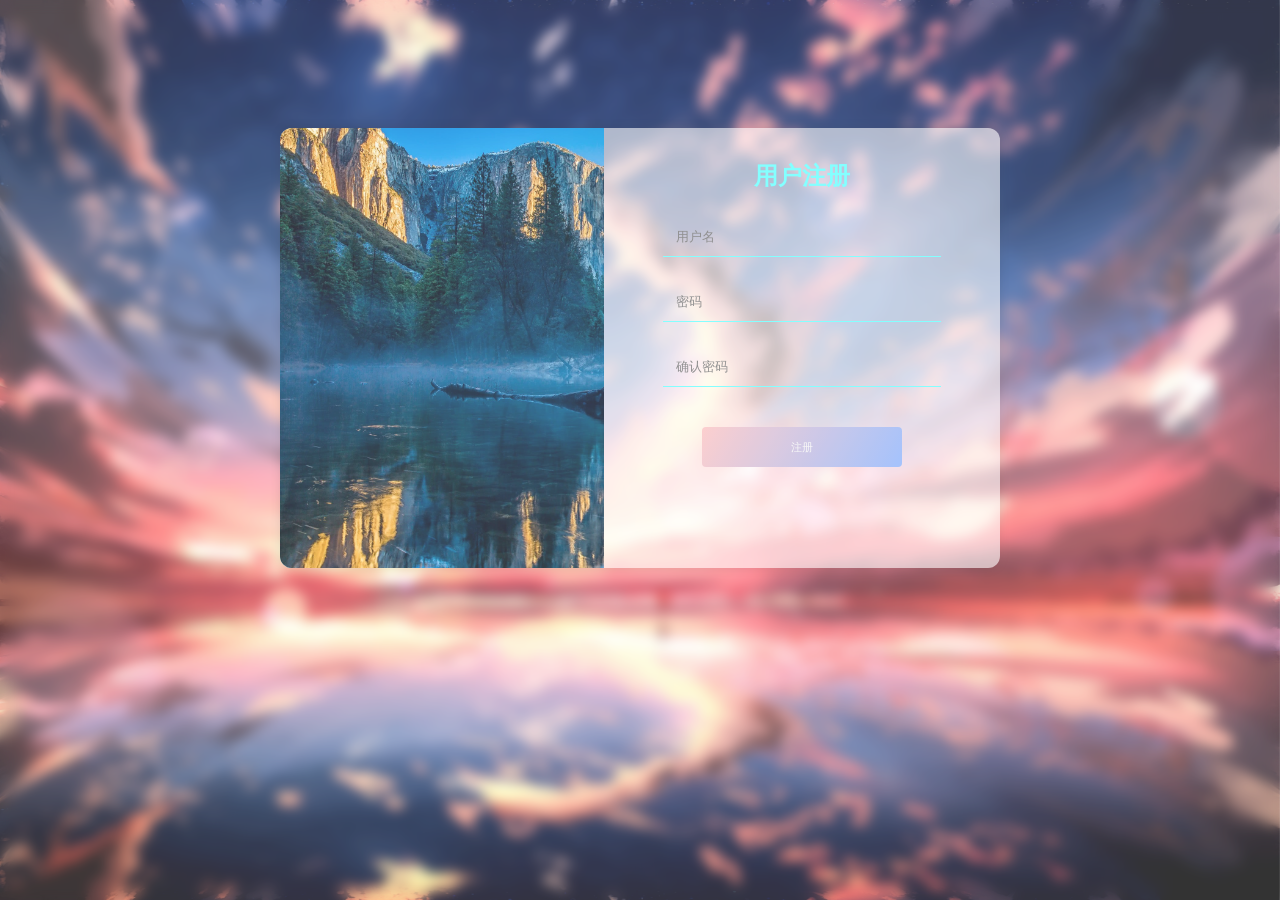
<file: dazuoye/zhuce.html>
<!DOCTYPE html>
<html>
	<head>
		<meta charset="utf-8">
		<title>注册界面</title>
		<link rel="stylesheet" href="css/zhuce2.css"/>
	</head>
	<body>
		<div class="box">
			<div class="left"></div>
			<div class="right">
				<h4>用户注册</h4>
				<form action="">
					<input class="acc" type="text" id="username" placeholder="用户名"/>
<!--					<input class="acc" type="tel" id="phone" placeholder="手机号"/>-->
					<input class="acc" type="password" id="pwd" placeholder="密码"/>
					<input class="acc" type="password" id="pwd2" placeholder="确认密码"/>
				</form>
				<form action="">
					<input class="submit" type="submit" id="log" value="注册"/>
				</form>
			</div>
		</div>
		<script src="js/zhuce.js"></script>
	</body>
</html>
</file>
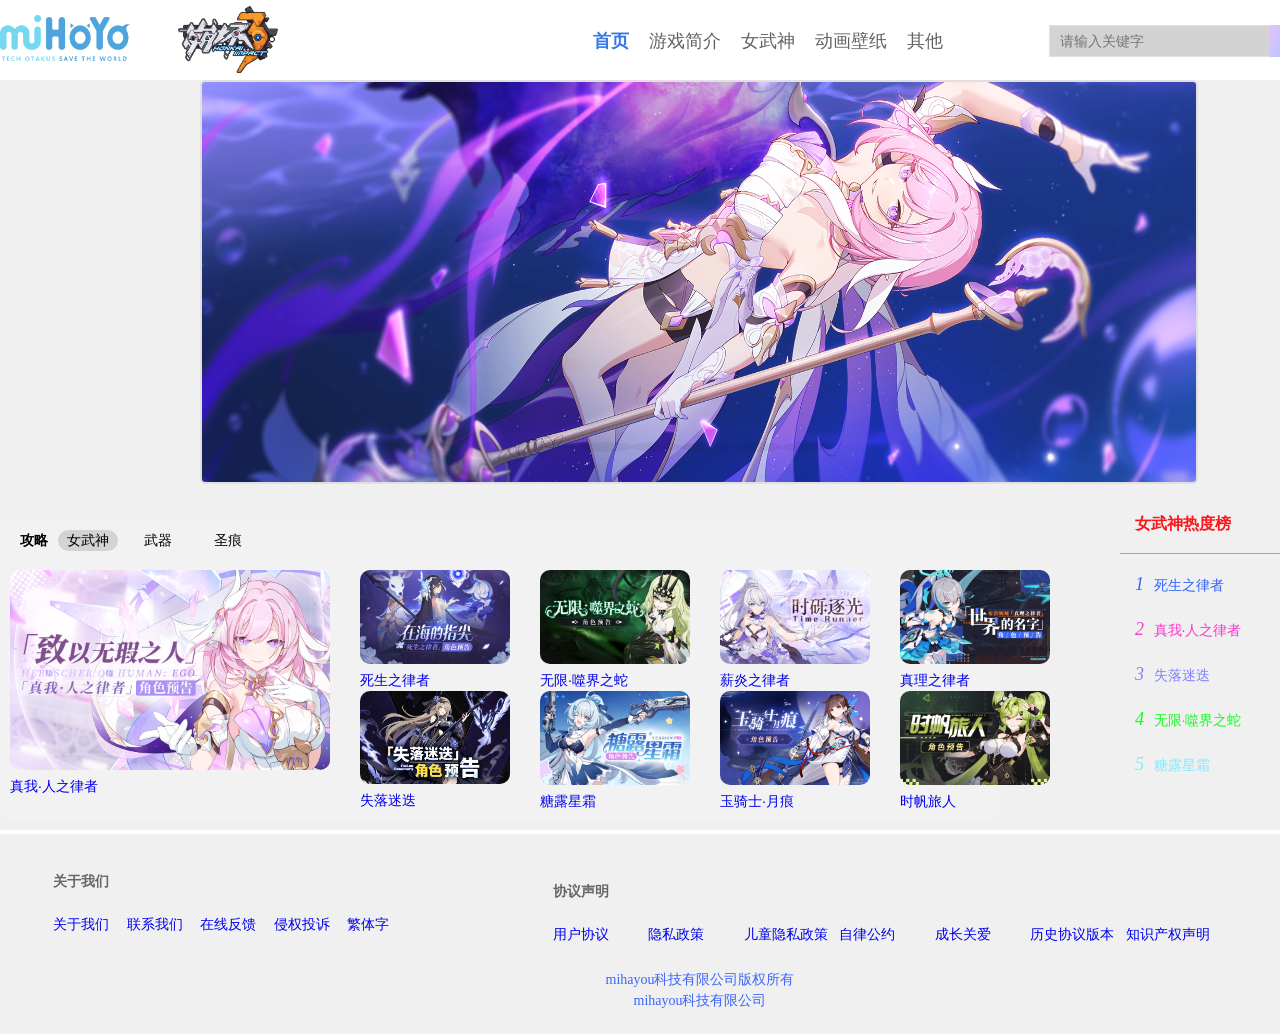
<file: dazuoye/zhuye.html>
<!DOCTYPE html>
<html>
	<head>
		<meta charset="utf-8" />
		<title>《崩坏3》- 为世界上所有的美好而战</title>
		<link rel="stylesheet" type="text/css" href="css/reset.css" />
		<link rel="stylesheet" type="text/css" href="css/index.css"/>

	</head>
	<body>
<!---------------- 导航栏 ------------------>
		<div class="header">
			<div class="container">

				<!-- logo -->
				<div class="site-logo1">
					<a href="https://www.mihoyo.com/">
						<img src="img/index/米哈游Logo.jpg" />
					</a>
				</div>
				<div class="site-logo2">
					<a href="https://www.bh3.com/">
						<img src="img/index/崩坏三Logo.jpg" />
					</a>
				</div>
				<!-- 首页导航 -->
				<div class="site-list">
					<ul class="clearfix">
						<li>
							<a href="zhuye.html"><font color="#3778E5" ,font size="4px"><b>首页</b></font></a>
						</li>
						<li>
							<a href="jianjie.html"><font size="4px">游戏简介</font></a>
						</li>
						<li>
							<a href="nvwushen.html"><font size="4px">女武神</font></a>
						</li>
						<li>
							<a href="wallpaper.html"><font size="4px">动画壁纸</font></a>
						</li>
						<!--tab下拉菜单 -->
						<li class="qita">
							<a href="#"><font size="4px">其他</font></a>
							<ul class="dis">
								<li><a href="https://mihoyo.tmall.com/">周边商城</a></li>
								<li><a href="https://www.miyoushe.com/bh3/">官方社区</a></li>
								<li><a href="xinde.html">心得体会</a></li>
							</ul>
						</li>
					</ul>
				</div>
				<!-- 登入/注册 -->
				<div class="login">
					<a href="dengru.html">
						<img src="img/index/爱莉希雅卡通头像.png"/>
					</a>
				</div>
				<!-- 搜索框 -->
				<div class="site-search">
					<form action="">
						<input class="search-text"   type="text" placeholder="请输入关键字"/>
						<input class="submit" type="submit" value="搜索"/>
					</form>
				</div>
			</div>
		</div>
<!--------------- 轮播图 ----------------->
		<div class="site-content">
			<div class="container">
		<!----- 轮播图 ----->
				<div class="box">
				    <ul id="imglist">
				        <li><img src="img/index/光辉矢愿.jpg" alt=""></li>
				        <li><img src="img/index/歧路星语.jpg" alt=""></li>
				        <li><img src="img/index/终焉归始.jpg" alt=""></li>
				        <li><img src="img/index/薪炎永燃.jpg" alt=""></li>
				        <li><img src="img/index/辉映流年.jpg" alt=""></li>
				    </ul>
					<!-- 轮播点点 -->
				    <ul id="btnlist">
				        <li class="btn active"></li>
				        <li class="btn"></li>
				        <li class="btn"></li>
				        <li class="btn"></li>
				        <li class="btn"></li>
				    </ul>
				</div>
				<script src="js/lunb.js"></script>

			</div>
		</div>
<!--------------- 内容详细 ----------------->
		<div class="content">
			<div class="container">
			<!----- tab菜单 ----->
				<div id="tab">
					<div id="tabNav">
						<p><strong>攻略</strong></p>
						<ul>
							<li class="active">女武神</li>
							<li>武器</li>
							<li>圣痕</li>
						</ul>
					</div>
					<div id="main">
						<div class="item show">
							<!-- tab女武神模块 -->
							<div class="main-zuixin">
								
								<div class="zuixin-left"><!-- 左图 -->
									<img src="img/index/真我·人之律者.jpg" />
									<a href="#"> 真我·人之律者</a>
								</div>
								<div class="zuixin-right"><!-- 右图 -->
									<div class="zuixin-right1"><!-- 左列 -->
										<div >
											<img src="img/index/死生之律者.jpg" />
											<a href="#"> 死生之律者</a>
										</div>
										<div>
											<img src="img/index/失落迷迭.jpg" />
											<a href="#"> 失落迷迭</a>
										</div>
									</div>
									<div class="zuixin-right2"><!-- 右列 -->
										<div>
											<img src="img/index/无限·噬界之蛇.jpg" />
											<a href="#"> 无限·噬界之蛇</a>
										</div>
										<div>
											<img src="img/index/糖露星霜.jpg" />
											<a href="#"> 糖露星霜</a>
										</div>
									</div>
									<div class="zuixin-right3"><!-- 右列 -->
										<div>
											<img src="img/index/薪炎之律者.jpg" />
											<a href="#"> 薪炎之律者</a>
										</div>
										<div>
											<img src="img/index/玉骑士·月痕.jpg" />
											<a href="#"> 玉骑士·月痕</a>
										</div>
									</div>
									<div class="zuixin-right4"><!-- 右列 -->
										<div>
											<img src="img/index/真理之律者.jpg" />
											<a href="#"> 真理之律者</a>
										</div>
										<div>
											<img src="img/index/时帆旅人.jpg" />
											<a href="#"> 时帆旅人</a>
										</div>
									</div>
								</div>

							</div>
						</div>
						<!-- tab武器模块 -->
						<div class="item">
							
							<div class="zuixin-left"><!-- 左图 -->
								<img src="img/index/真我之境：无瑕回归.png" />
								<a href="#"> 真我之境：无瑕回归</a>
							</div>
							<div class="zuixin-right"><!-- 右图 -->
								<div class="zuixin-right1"><!-- 左列 -->
									<div>
										<img src="img/index/冥夜之赫卡忒.png" />
										<a href="#"> 冥夜之赫卡忒</a>
									</div>
									<div>
										<img src="img/index/凡念梦兆·诸相自为.png" />
										<a href="#"> 凡念梦兆·诸相自为</a>
									</div>
								</div>
								<div class="zuixin-right2"><!-- 右列 -->
									<div>
										<img src="img/index/娑影琉光：熠之花.png" />
										<a href="#"> 娑影琉光：熠之花</a>
									</div>
									<div>
										<img src="img/index/往世的苦囚·命之契.png" />
										<a href="#"> 往世的苦囚·命之契</a>
									</div>
								</div>
								<div class="zuixin-right3"><!-- 右列 -->
									<div>
										<img src="img/index/无存之境：意识.png" />
										<a href="#"> 无存之境：意识</a>
									</div>
									<div>
										<img src="img/index/蓝焰银隼·最终企划.png" />
										<a href="#"> 蓝焰银隼·最终企划</a>
									</div>
								</div>
								<div class="zuixin-right4"><!-- 右列 -->
									<div>
										<img src="img/index/星河舞曲·启明之章.png" />
										<a href="#"> 星河舞曲·启明之章</a>
									</div>
									<div>
										<img src="img/index/贯星枪%20人马座.png" />
										<a href="#"> 贯星枪 人马座</a>
									</div>
								</div>
							</div>
							
						</div>
						<!-- tab圣痕模块 -->
						<div class="item">
							
							<div class="zuixin-left"><!-- 左图 -->
								<img src="img/index/爱莉希雅%20·%20无瑕之人.png" />
								<a href="#"> 爱莉希雅·无瑕之人</a>
							</div>
							<div class="zuixin-right"><!-- 右图 -->
								<div class="zuixin-right1"><!-- 左列 -->
									<div>
										<img src="img/index/雷电芽衣.png" />
										<a href="#"> 雷电芽衣</a>
									</div>
									<div>
										<img src="img/index/安娜%20·%20沙尼亚特.png" />
										<a href="#"> 安娜·沙尼亚特</a>
									</div>
								</div>
								<div class="zuixin-right2"><!-- 右列 -->
									<div>
										<img src="img/index/时雨绮罗%20·%20排练.png" />
										<a href="#"> 时雨绮罗·排练</a>
									</div>
									<div>
										<img src="img/index/布洛妮娅%20·%20扎伊切克.png" />
										<a href="#"> 布洛妮娅·扎伊切克</a>
									</div>
								</div>
								<div class="zuixin-right3"><!-- 右列 -->
									<div>
										<img src="img/index/比安卡%20·%20舞台.png" />
										<a href="#"> 比安卡·舞台</a>
									</div>
									<div>
										<img src="img/index/布洛妮娅%20·%20次生银翼.png" />
										<a href="#"> 布洛妮娅·次生银翼</a>
									</div>
								</div>
								<div class="zuixin-right4"><!-- 右列 -->
									<div>
										<img src="img/index/无量塔姬子.png" />
										<a href="#"> 无量塔姬子</a>
									</div>
									<div>
										<img src="img/index/符华%20·%20戍边.png" />
										<a href="#"> 符华·戍边</a>
									</div>
								</div>
							</div>
						</div>
					</div>
				</div>
				<script src="js/tab.js"></script>		
										
		<!----- tab菜单的右侧框 ----->		
				<div class="tableft">
					<div class="tableft-list">
						<h3><font color="#fc151b">女武神热度榜</font></h3>
					</div>
					<hr size="1" color="#A2A2A2"/>
					<div class="tableft-list">
						<p><font face="微软雅黑" size="4"，font color="#3063fc"><i>1 </i></font></p>
						<a href="#"><font color="#3063fc">死生之律者</font></a>
					</div>
					<div class="tableft-list">
						<p><font face="微软雅黑" size="4",font color="#fc36d0"><i>2 </i></font></p>
						<a href="#"><font color="#fc36d0">真我·人之律者</font></a>
					</div>
					<div class="tableft-list">
						<p><font face="微软雅黑" size="4",font color="#7f80fc"><i>3 </i></font></p>
						<a href="#"><font color="#7f80fc">失落迷迭</font></a>
					</div>
					<div class="tableft-list">
						<p><font face="微软雅黑" size="4"，font color="#16fc1e"><i>4 </i></font></p>
						<a href="#"><font color="#16fc1e">无限·噬界之蛇</font></a>
					</div>
					<div class="tableft-list">
						<p><font face="微软雅黑" size="4"，font color="#81eafc"><i>5 </i></font></p>
						<a href="#"><font color="#81eafc">糖露星霜</font></a>
					</div>				
				</div>
			</div>
		</div>
<!---------------- 底部栏 ---------------->
		<div class="footer">
			<div class="container">
				<div class="footer-liebiao">
					<div class="guanyu">
						<table>
							<tr class="neir">
								<td colspan="5"><h4>关于我们</h4></td>
							</tr>
							<tr>
								<td><a href="#">关于我们</a></td>
								<td><a href="#">联系我们</a></td>
								<td><a href="#">在线反馈</a></td>
								<td><a href="#">侵权投诉</a></td>
								<td><a href="#">繁体字</a></td>
							</tr>
						</table>
					</div>
					
					<div class="xieyi">
						<table>
							<tr class="neir">
								<td><h4>协议声明</h4></td>
							</tr>
							<tr>
								<td><a href="#">用户协议</a></td>
								<td><a href="#">隐私政策</a></td>
								<td><a href="#">儿童隐私政策</a></td>
								<td><a href="#">自律公约</a></td>
								<td><a href="#">成长关爱</a></td>
								<td><a href="#">历史协议版本</a></td>
								<td><a href="#">知识产权声明</a></td>
							</tr>
						</table>
					</div>
				</div>
				<!-- 版权说明 -->
				<div class="footer-infro"><font color="#3d65fc">mihayou科技有限公司版权所有
					<br>mihayou科技有限公司</font>

				</div>
			</div>
		</div>
	</body>
</html>
</file>
<file: dazuoye/css/index.css>
body{
    font: 14px/1.5 Helvetica Neue,Helvetica,Arial,Microsoft Yahei,
	Hiragino Sans GB,Heiti SC,WenQuanYi Micro Hei,sans-serif;
	color: black;
}
.topber{
	width: 100%;
}
.container{
	width: 1400px;
	height: 100%;
	margin: 0 auto;
}


/* --------导航栏------------ */

/* 导航栏左侧 */
.header{
	height: 80px;
	text-align: center;
	background-color: white;
}
.header .site-logo1{/* 米哈游logo盒子 */
	float: left;
	width: 178px;
	margin-top: 15px;
}

.header .site-logo1 img{/* 米哈游logo图片 */
	float: left;
	width: 130px;
	margin-left: 0px;
}


.header .site-logo2{/* 崩坏三logo盒子 */
	float: left;
	width: 200px;
	margin-top: 6px;
}

.header .site-logo2 img{/* 崩坏三logo图片 */
	float: left;
	width: 100px;
	margin-left: 0px;
}


.header .site-logo a{
	display: block;
	width: 56px;
	height: 56px;
}
.header .site-list{/* 首页字体 */
	float: left;
	width: 400px;
	height: 70px;
	padding: 10px 0px 0px 200px;
	font-size: 21px;
}
.header .site-list ul li{/* 列表排列 */
	float:left;
}
.header .site-list ul li a{ /* 首页字体 */
	display: block;
	padding: 15px 5px 0px 15px;
	color: rgba(0, 0, 0, 0.62);
	font-family: "Microsoft YaHei UI";
}
.header .site-list ul li a:hover{/* 鼠标悬浮 */
	color: #3778E5;
}

/* tab下拉菜单 */
.qita {
  position: relative;
  display: inline-block;
  z-index:1;
}
.dis {
	width: 90px;
	text-align: center;
	display: none;
	position:absolute;
	padding: 5px 0px;
	font-size: 15px;
	background-color: #c3fafc;
	line-height: 30px;
}
.dis li a{
	color: #8ecbfc;
}
.qita:hover .dis {
	display: block;
}

/* 搜索框 */
.header .site-search{
	float: right;
	width: 296px;
	margin-top: 25px;
	/* background-color: #777; */
}
.header .site-search from{
	position: relative;
	width: 296px;
	height: 50px;
}
.search-text{
	width: 200px;
	height: 30px;
	border: 1px solid #E0E0E0;
	font-size: 14px;
	padding: 0 10px;
	float: left;
	background-color: lightgray;
}
.submit{/* 登入按钮 */
 	float: left;
	width: 50px;
	height: 32px; 
	margin-left: -1px;
	border:0px solid #E0E0E0; 
	background: linear-gradient(120deg, #e0c3fc 0%, #8ec5fc 100%);
}
 
 .login{/* 登入 */
 	float: right;
 	margin: 24px 20px 0 0;
 	color: #FF7F50;
 }
 .login img{width: 35px;}
 .login a{
 	color: #F6F6F6;
 }
 .login a:hover{
 	color: #FF7F50;
 }
/* --------导航栏end--------- */

/* --------动画栏--------- */
.headers{
	height: 80px;
	text-align: center;
	background-color: #81eafc;
}
.headers .site-text{
	/*float: left;*/
	width: 900px;
	height: 70px;
	padding: 10px 0px 0px 380px;
	font-size: 40px;
	color: white;
	position: center;
}
.texts{
	height:2300px;
	text-align: left;
	background-color: white;
}
.texts .site-texts{
	float: left;
	width: 900px;
	height: 70px;
	padding: 10px 0px 0px 380px;
	font-size: 20px;
	font-family: "宋体";
	color: black;
	/*position: center;*/
}
/* --------动画栏end--------- */

/* --------轮播图--------- */

 .site-content{
	height: 400px;
	 background-color: rgba(0, 0, 0, 0.06);     //背景色定位测试框
}
.site-content2{
	height: 680px;
	background-color: rgba(0, 0, 0, 0.06);     //背景色定位测试框
}
  /* 轮播图 */
 #imglist img{
    width: 1000px;
    height: 400px;
	border-radius: 0px;
}
#imglist2 img{
	width: 711px;
	height: 400px;
	border-radius: 0px;
}
.box {
    width: 994px;
    height: 400px;
    border: 2px #E0E0E0 double;
    position: relative;
    left: 200px;
    overflow:hidden;
	border-radius: 5px;
}
.box2 {
	width: 994px;
	height: 400px;
	border: 2px #E0E0E0 double;
	position: relative;
	left: 200px;
	overflow:hidden;
	border-radius: 5px;
}
#imglist {
    width: 6000px;
    height:300px;
    list-style: none;
    position: absolute;
    left: 0px; 
}
#imglist li {
    float: left;
}

#imglist2 {
	width: 6000px;
	height:300px;
	list-style: none;
	position: absolute;
	left: 0px;
}
#imglist2 li {
	float: left;
}

#btnlist{
    width: 860px;
    left: 380px;
    top:360px;
    position:absolute;
    list-style: none;
}
#btnlist li{
    color: black;
    text-align: center;
    float: left;
    width: 50px;
    height: 10px;
    border-radius: 70%;
    background-color:rgba(0, 0, 0, 0.06);
	cursor: pointer;/* 鼠标悬浮变小手 */
}

#btnlist2{
	width: 860px;
	left: 380px;
	top:360px;
	position:absolute;
	list-style: none;
}
#btnlist2 li{
	color: black;
	text-align: center;
	float: left;
	width: 50px;
	height: 10px;
	border-radius: 70%;
	background-color:rgba(0, 0, 0, 0.06);
	cursor: pointer;/* 鼠标悬浮变小手 */
}

/* --------轮播图end--------- */



/* --------主页内容--------- */
 .content{
	height: 350px;
	 background-color: rgba(0, 0, 0, 0.06);   //背景色定位测试框
}

.content2{
	height: 300px;
	background-color: rgba(0, 0, 0, 0.06);   //背景色定位测试框
}

  /* tab菜单 */
#tab{
	width: 1000px;
	height: 300px;
	margin-top: 40px;
	border-radius: 10px;/* 方块圆角 */
	background-color: #F2F2F2;
}

#tab2{
	width: 1400px;
	height: 300px;
	margin-top: 0px;
	border-radius: 10px;/* 方块圆角 */
	background-color: #F2F2F2;
}

#tabNav{
	width: 500px;
	height: 30px;
	margin: 10px 0 0 20px;
}
#tabNav p{
	float: left;
	margin-right: 10px;
}
#tabNav ul li{
	float: left;
	text-align: center;
	width: 60px;
	list-style: none;
	margin-right: 10px;
	cursor: pointer;/* 鼠标悬浮变小手 */
} 
.active{
	background-color: #D3D3D3;
	border-radius: 20px;/* 方块圆角 */
}
#main{
	clear: both;
}
.item{
	display: none;
	margin-left: 10px;
}
.show{
	display: block;
}
/* tab菜单-女武神 */
.zuixin-left {
	float: left;
	width: 320px;
	height: 200px;
	position: relative;  /* 相对移动 */
	top: 10px;
	background-color: rgba(0, 0, 0, 0);
	border-radius: 10px;/* 方块圆角 */
}


.zuixin-left img{
	width: 320px;
	border-radius: 10px;/* 方块圆角 */
}

.zuixin-right{
	width: 630px;
	height: 230px;
	float: left;
	position: relative;/* 相对移动 */
	top: 10px;
	left: 30px;
	/* background-color: #87CEEB; */
}

.zuixin-rights{
	width: 630px;
	height: 230px;
	float: left;
	position: relative;/* 相对移动 */
	top: 10px;
	left: 30px;
	/* background-color: #87CEEB; */
}

.zuixin-right img{
	width: 150px;
	border-radius: 10px;/* 方块圆角 */
}
.zuixin-right1{
	float: left;
	width: 150px;
	left:50px;
}
.zuixin-right2{
	position: absolute;
	width: 150px;
	left:180px;
}
.zuixin-right3{
	position: absolute;
	left: 360px;
	width: 150px;
}

.zuixin-right4{
	position: absolute;
	left: 540px;
	width: 150px;
}


.zuixin-right5{
	position: absolute;
	left: 540px;
	width: 150px;
}

.zuixin-right6{
	position: absolute;
	left: 540px;
	width: 150px;
}

.zuixin-right7{
	position: absolute;
	left: 540px;
	width: 150px;
}

.zuixin-right8{
	position: absolute;
	left: 540px;
	width: 150px;
}

.zuixin-right1,.zuixin-right2,.zuixin-right3,.zuixin-right4{
	display: inline-block;
}



#tab,.tableft{
	display: inline-block;
}

/* 女武神热度榜 */
.tableft{
	float: right;
	width: 280px;
	margin-top: 5px;
	background-color: rgba(0, 0, 0, 0);
	border-radius: 10px;/* 方块圆角 */
}
.tableft-list{
	height: 45px;
	margin-left: 15px;
	position: relative;
	top: 10px;
}
.tableft-list a{
	color: #000000;
	margin-left: 5px;
}
.tableft-list a:hover{
	color: #FF7F50;
}
.tableft-list p{
	display:inline;
	color: #FF7F50;
}

/* tab菜单下方 */
.tabdown{
	height: 20px;
	/* background-color: #FF7F50; */
}
.tabdown img{
	width: 156.6px;
	border-radius: 5px;/* 方块圆角 */
}

.tabdown li{
	float: left;
	height: 260px;
	margin-right: 10px;
}
.tabdown a{
	font-size: 10px;
	color: #000000;
}
.tabdown a:hover{color: coral;}


/* --------主页内容end--------- */

/* --------- 底部栏 ---------- */
.footer {
	position: relative;
	height: 200px;
	width: 100%;
	background: rgba(0, 0, 0, 0.06);
	color: rgba(0, 0, 0, 0.06);
	margin-top: 4px;
	 /*border-top: 1px solid #F2F2F2; */
}
.footer-liebiao{
	padding-top: 15px;
	height: 100px;
	width: 1000px;
}
.footer-liebiao2{
	padding-top: 15px;
	height: 100px;
	width: 1400px;
}
.neir h4{
	color: #666666;
}
.footer-liebiao td{
	width: 100px;
}
.guanyu {
	float: left;
	width: 370px;
	height: 10px;
	margin: 0 0px 0 50px;
}
.xieyi {
	float: left;
	width: 670px;
	margin: 0 0px 0 550px;
}
.footer-infro {
	margin-top: 20px;
	font-family: '宋体';
	/* padding-top: 30px; */
	text-align: center;
	font-size: 14px;
	line-height: 21px;
}
/* -------- 底部栏end --------- */
</file>
<file: dazuoye/css/zhuce2.css>
*{
	margin: 0;
	padding: 0;
	box-sizing: border-box;
}

a{
	text-decoration: none;
}

html{/* 页面背景 */
	font-size: 8px;/* 整体页面大小 */
	background: url(../img/denru%20zhuce/background.jpeg) no-repeat 100% fixed;
	opacity: 80%;
	background-size: cover;
}

html::before{
	content: '';
	width: 100%;
	height: 100%;
	position: fixed;
	z-index: -1;
	backdrop-filter:blur(0.8rem);
	/* background: linear-gradient(120deg, #e0c3fc 0%, #8ec5fc 100%) no-repeat; */
}

::selection{
	color: #FFFFFF;
	background-color: rgb(102,255,255);
}

.box{
	display: flex;
	overflow: hidden;
	width: 90rem;
	height: 55rem;
	/* background-color: rgba(255,255,255,80%); */
	border-radius: 1.5rem;
	margin: 10% auto;
	box-shadow: 0 0 1rem 0.2rem rgb(0 0 0 / 10%);
}

.box .left{
	position: relative;
	width: 45%;
	height: 100%;
	background-color: skyblue;
}

.box .left::before{/* 插入左侧图片 */
	content: '';
	position: absolute;
	width: 100%;
	height: 100%;
	background: url(../img/denru%20zhuce/leftzhuceimage.jpg) no-repeat ;
	background-size: cover;
	opacity: 100%;
}

.box .right{
	display: flex;
	width: 55%;
	flex-direction: column;
	align-items: center;
	background-color: rgba(255,255,255,60%);
}

.box .right h4{/* 开头登入二字字体 */
	color: rgb(102,255,255);
	font-size: 3rem;
	margin-top: 4rem;
}

.box .right form{
	display: flex;
	flex-wrap: wrap;
	justify-content: center;
}

.box .right form .acc{/* 输入框 */
	outline: none;
	width: 70%;
	height: 5rem;
	font-size: 1.6rem;
	margin-top: 25px;
	padding: 0 0 0 1.6rem;
	border: none;/* 去掉输入框的边框 */
	border-bottom: 1px solid rgb(102,255,255);
	color: rgb(102,255,255);
	background-color: rgba(0,0,0,0);
}

.right form .acc:focus{ 
	outline: none;
	color:#FF7F50;
	padding: 0 0 0 1.6rem;
}

.submit{/* 登入按钮 */
	width: 400px;
	height: 5rem;
	color: #f6f6f6;
	background: linear-gradient(120deg, #fcc3c3 0%, #8eb4fc 100%);
	font-size: 1.4rem;
	border: none;
	border-radius: 0.5rem;
	margin: 40px 0 0 50%;
	transform: translateX(-50%);
}

.right .submit:hover{
	box-shadow: 0 0 2rem -0.5rem rgb(0 0 0 /15%);
}

.right .down{
	display: flex;
	justify-content: space-between;
	margin-top: 1rem;
	width: 70%;
}

.right .down a{
	font-size: 1.3rem;
	margin-top: 5rem;
	padding: 1rem 2rem;
	color: #666;
}

.right .down a:hover{
	color: rgb(144,129,241);
}
</file>
